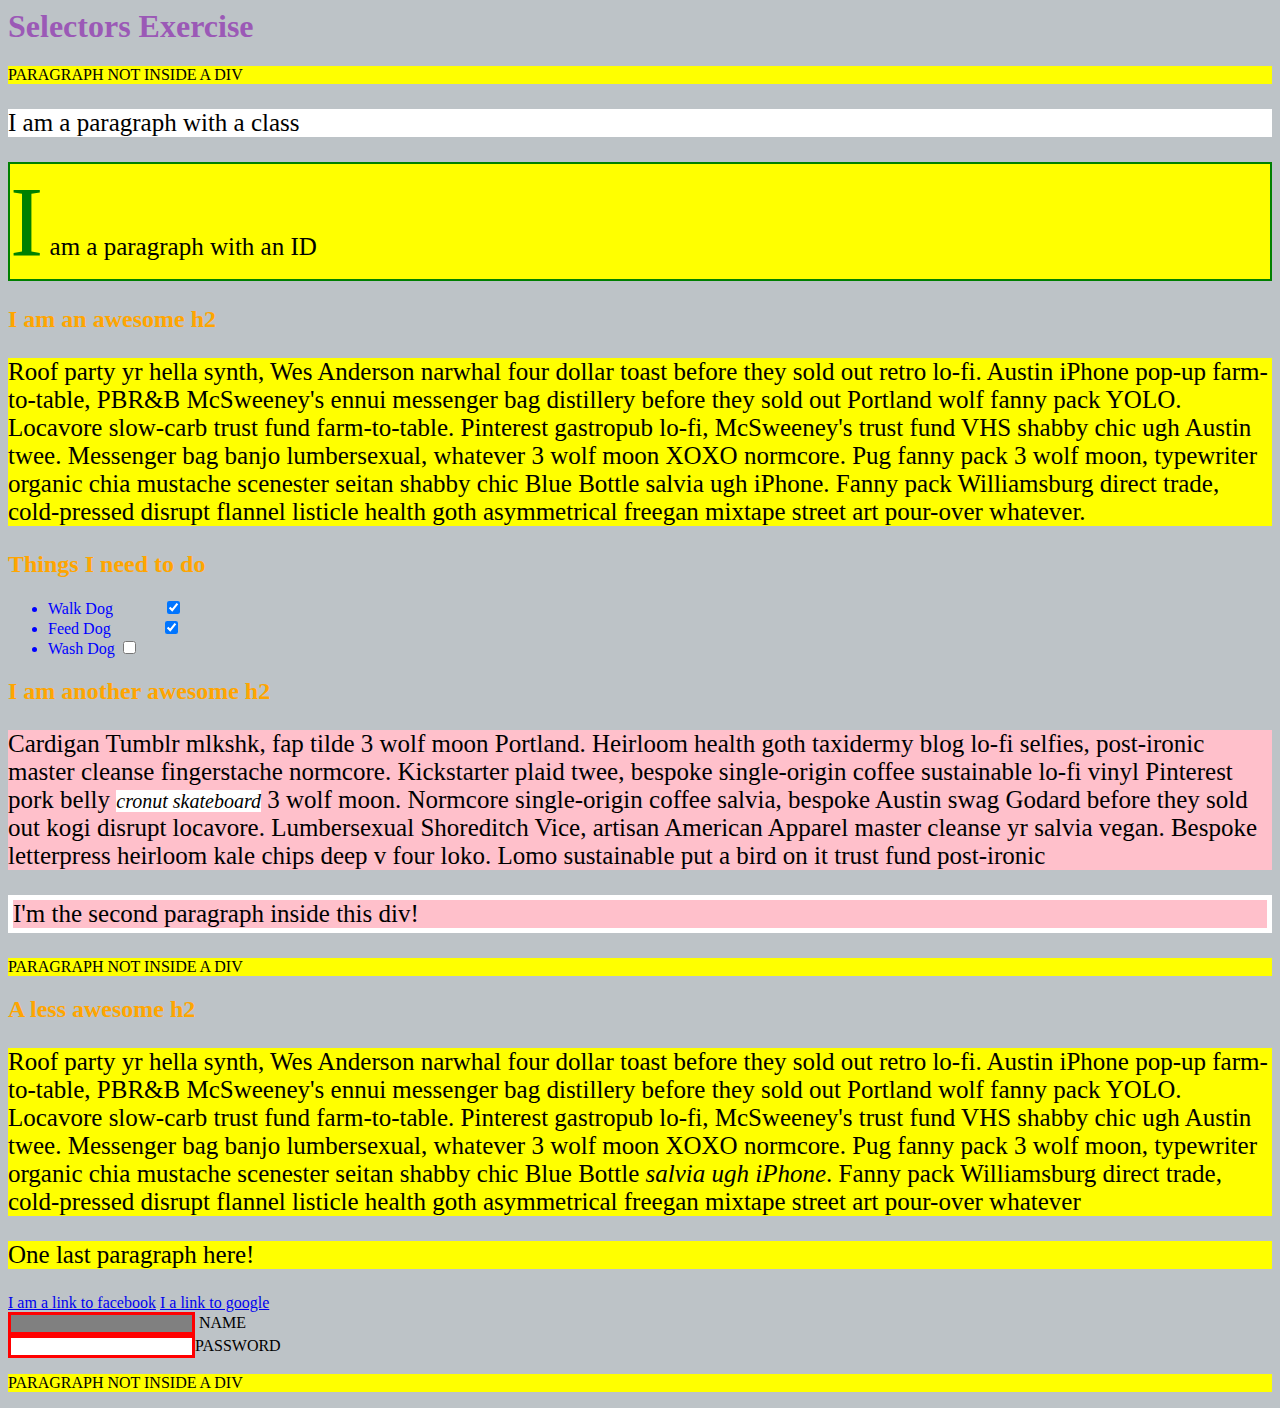
<file: 03_Task_CSS_Selectors/Index.html>
<html>
   <head>
      <meta charset="UTF-8" />
      <link rel="stylesheet" href="styles.css">
      <title>Selectors Exercise</title>
   </head>
   <body>
      <h1>Selectors Exercise</h1>
      <p>PARAGRAPH NOT INSIDE A DIV</p>
      <div>
         <p class="hello">I am a paragraph with a class</p>
         <p id="special">I am a paragraph with an ID</p>
         <h2>I am an awesome h2</h2>
         <p>
            Roof party yr hella synth, Wes Anderson narwhal four dollar toast before
            they sold out retro lo-fi. Austin iPhone pop-up farm-to-table, PBR&B
            McSweeney's ennui messenger bag distillery before they sold out Portland
            wolf fanny pack YOLO. Locavore slow-carb trust fund farm-to-table.
            Pinterest gastropub lo-fi, McSweeney's trust fund VHS shabby chic ugh
            Austin twee. Messenger bag banjo lumbersexual, whatever 3 wolf moon XOXO
            normcore. Pug fanny pack 3 wolf moon, typewriter organic chia mustache
            scenester seitan shabby chic Blue Bottle salvia ugh iPhone. Fanny pack
            Williamsburg direct trade, cold-pressed disrupt flannel listicle health
            goth asymmetrical freegan mixtape street art pour-over whatever.
         </p>
      </div>
      <div>
         <h2>Things I need to do</h2>
         <ul>
            <li>Walk Dog <input type="checkbox" checked /></li>
            <li>Feed Dog <input type="checkbox" checked /></li>
            <li>Wash Dog <input type="checkbox" /></li>
         </ul>
      </div>
      <div>
         <h2>I am another awesome h2</h2>
         <p>
            Cardigan Tumblr mlkshk, fap tilde 3 wolf moon Portland. Heirloom health
            goth taxidermy blog lo-fi selfies, post-ironic master cleanse
            fingerstache normcore. Kickstarter plaid twee, bespoke single-origin
            coffee sustainable lo-fi vinyl Pinterest pork belly
            <em>cronut skateboard</em> 3 wolf moon. Normcore single-origin coffee
            salvia, bespoke Austin swag Godard before they sold out kogi disrupt
            locavore. Lumbersexual Shoreditch Vice, artisan American Apparel master
            cleanse yr salvia vegan. Bespoke letterpress heirloom kale chips deep v
            four loko. Lomo sustainable put a bird on it trust fund post-ironic
         </p>
         <p>I'm the second paragraph inside this div!</p>
      </div>
      <p>PARAGRAPH NOT INSIDE A DIV</p>
      <div>
         <h2>A less awesome h2</h2>
         <p>
            Roof party yr hella synth, Wes Anderson narwhal four dollar toast before
            they sold out retro lo-fi. Austin iPhone pop-up farm-to-table, PBR&B
            McSweeney's ennui messenger bag distillery before they sold out Portland
            wolf fanny pack YOLO. Locavore slow-carb trust fund farm-to-table.
            Pinterest gastropub lo-fi, McSweeney's trust fund VHS shabby chic ugh
            Austin twee. Messenger bag banjo lumbersexual, whatever 3 wolf moon XOXO
            normcore. Pug fanny pack 3 wolf moon, typewriter organic chia mustache
            scenester seitan shabby chic Blue Bottle <em>salvia ugh iPhone</em>.
            Fanny pack Williamsburg direct trade, cold-pressed disrupt flannel
            listicle health goth asymmetrical freegan mixtape street art pour-over
            whatever
         </p>
         <p>One last paragraph here!</p>
         <a href="https://www.facebook.com" target="_blank">I am a link to facebook</a>
         <a href="https://www.google.com" target="_blank">I a link to google</a><br />
         <input type="text" name="name" id="name" /><label for="name"> Name</label><br />
         <input type="password" name="password" id="password" /><label 
            for="password">Password</label>
      </div>
      <p>PARAGRAPH NOT INSIDE A DIV</p>
   </body>
</html>
</file>
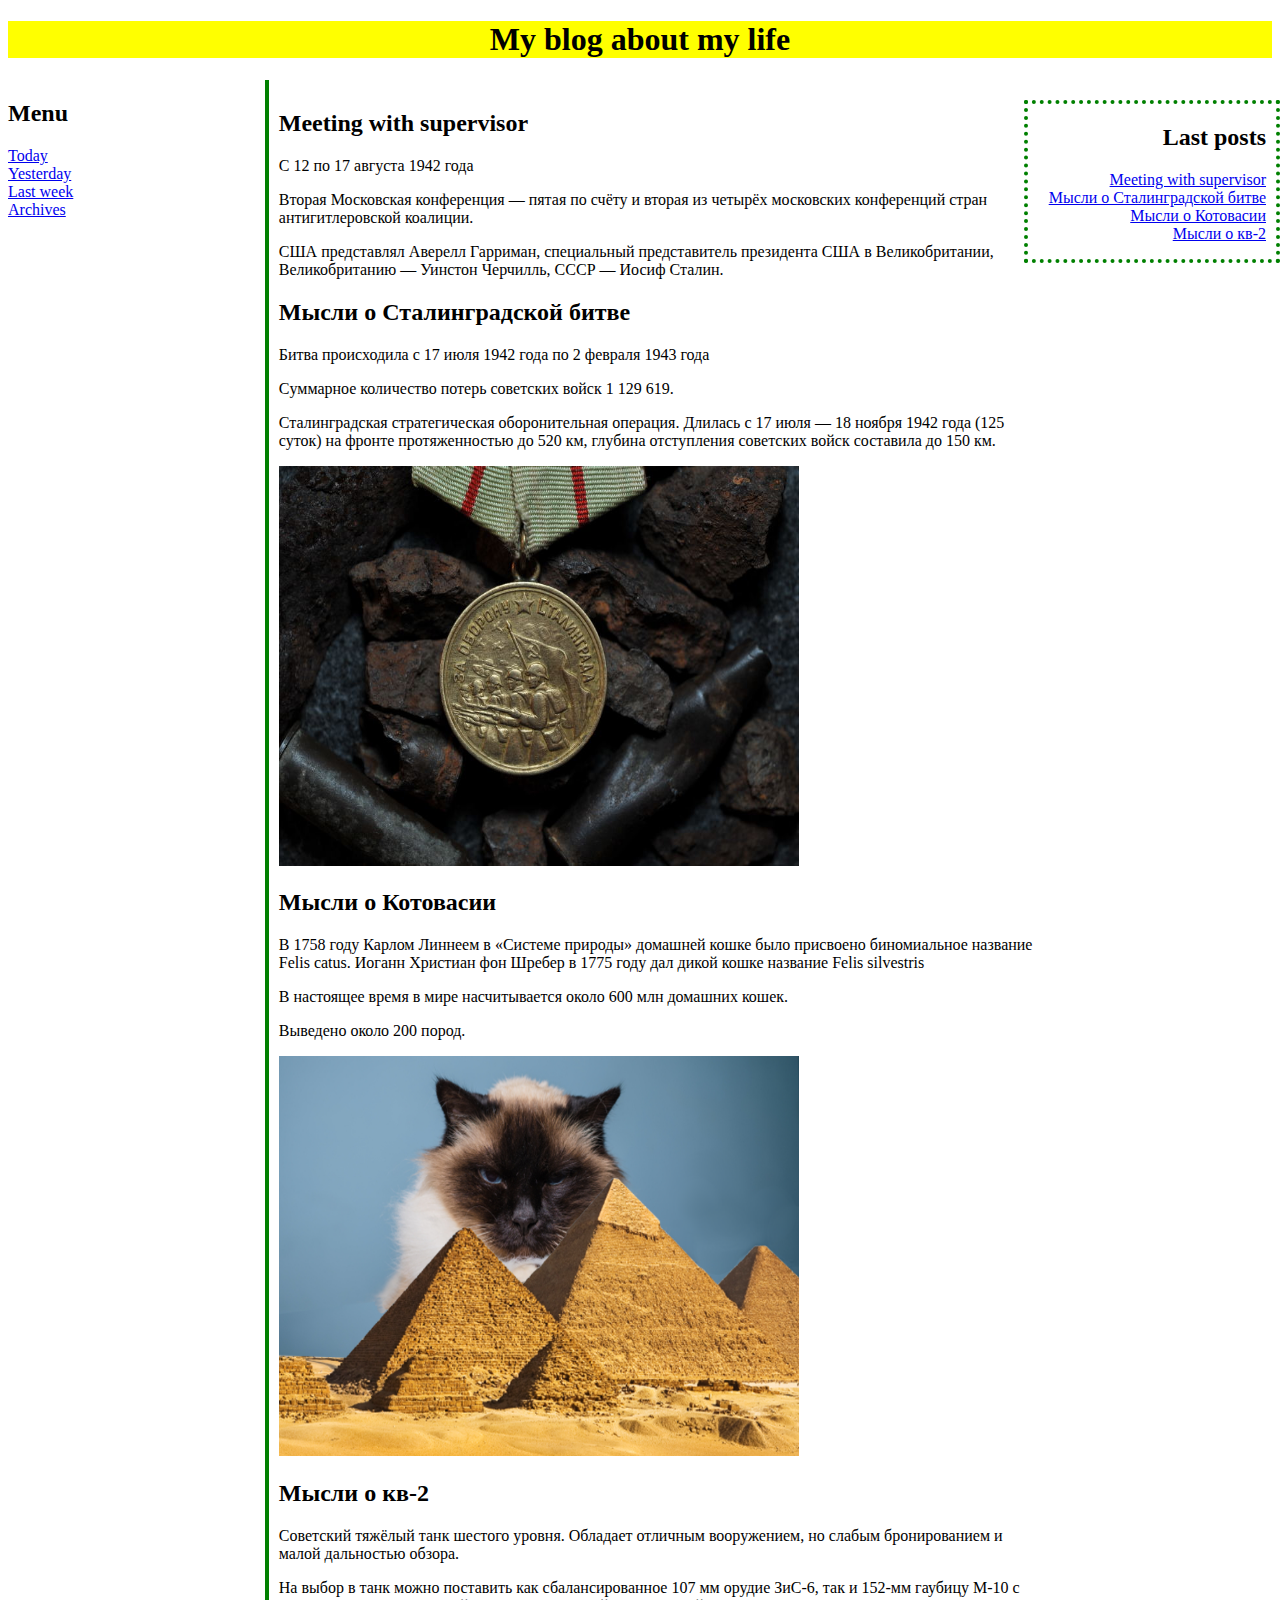
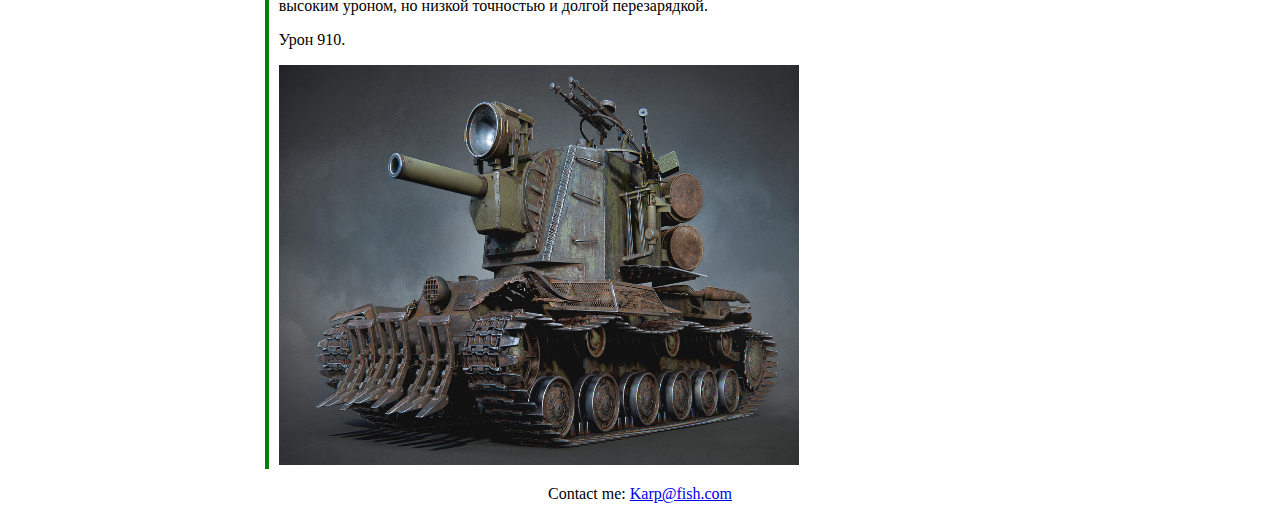
<file: 04_Task_CSS_Blog/index.html>
<!doctype html>

<html lang="en">
<head>
    <meta charset="utf-8">
    <meta name="viewport" content="width=device-width, initial-scale=1">
    <link rel="stylesheet" href="styles.css">
    <title>Task 4</title>
</head>

<header class="header">
    <h1>My blog about my life</h1>
</header>
<body>

    <div class="left-menu">
        <h2>Menu</h2>

        <ul>
            <li>
				<a href="https://www.youtube.com/watch?v=xiWdOt8Z5Y4" target="_blank">Today</a>
			</li>
			
			<li>
				<a href="https://www.youtube.com/watch?v=FfuRAkRsDRU" target="_blank">Yesterday</a>
			</li>
			
			<li>
				<a href="https://www.youtube.com/watch?v=CSJvxXJx0iM&t=310s" target="_blank">Last week</a>
			</li>
			
			<li>
				<a href="https://www.youtube.com/watch?v=6iVU3zwTdDk&t=965s" target="_blank">Archives</a>
			</li>
        </ul>
    </div>

    <div class="content">
        <div id="title1">
            <h2>Meeting with supervisor</h2>
         <a name="Meeting with supervisor"></a>
		<p>C 12 по 17 августа 1942 года</p>
		<p>Вторая Московская конференция — пятая по счёту и вторая из четырёх московских конференций стран антигитлеровской коалиции.</p>
		<p>США представлял Аверелл Гарриман, специальный представитель президента США в Великобритании, Великобританию — Уинстон Черчилль, СССР — Иосиф Сталин.</p>
		
		<a name="Мысли о Сталинградской битве"></a>
		<h2>Мысли о Сталинградской битве</h2>
		<p>Битва происходила с 17 июля 1942 года по 2 февраля 1943 года </p>
		<p>Cуммарное количество потерь советских войск 1 129 619.</p>
		<p>Сталинградская стратегическая оборонительная операция. Длилась с 17 июля — 18 ноября 1942 года (125 суток) на фронте протяженностью до 520 км, глубина отступления советских войск составила до 150 км.</p>
		<img src="./Медалька.jpg" width="520" height="400"/>
        </div>

        <div id="title2">
            <a name="Мысли о Котовасии"></a>
		<h2>Мысли о Котовасии</h2>
		<p>В 1758 году Карлом Линнеем в «Системе природы» домашней кошке было присвоено биномиальное название Felis catus. Иоганн Христиан фон Шребер в 1775 году дал дикой кошке название Felis silvestris</p>
		<p>В настоящее время в мире насчитывается около 600 млн домашних кошек.</p>
		<p>Выведено около 200 пород.</p>
		<img src="./Кот.png" width="520" height="400"/>
        </div>

        <div id="title3">
            <a name="Мысли о кв-2"></a>
		<h2>Мысли о кв-2</h2>
		<p>Советский тяжёлый танк шестого уровня. Обладает отличным вооружением, но слабым бронированием и малой дальностью обзора.</p>
		<p>На выбор в танк можно поставить как сбалансированное 107 мм орудие ЗиС-6, так и 152-мм гаубицу М-10 с высоким уроном, но низкой точностью и долгой перезарядкой.</p>
		<p>Урон 910.</p>
		<img src="./Кв-2.png" width="520" height="400"/>
        </div>
    </div>

    <div class="right-menu">
        <div class="right-menu-text">
            <h2>Last posts</h2>

            <ul> 
				<li>
					<a href="#Meeting with supervisor">Meeting with supervisor</a>
				</li>
				
				<li>
					<a href="#Мысли о Сталинградской битве">Мысли о Сталинградской битве</a>
				</li>
				
				<li>
					<a href="#Мысли о Котовасии">Мысли о Котовасии</a>
				</li>		
				
				<li>
					<a href="#Мысли о кв-2">Мысли о кв-2</a>
				</li>
			</ul>
        </div>
    </div>
</body>
<footer class="footer">
    <p>Contact me: <a href="https://mail.ru" target="_blank">Karp@fish.com</a></p>
</footer>
</html>
</file>
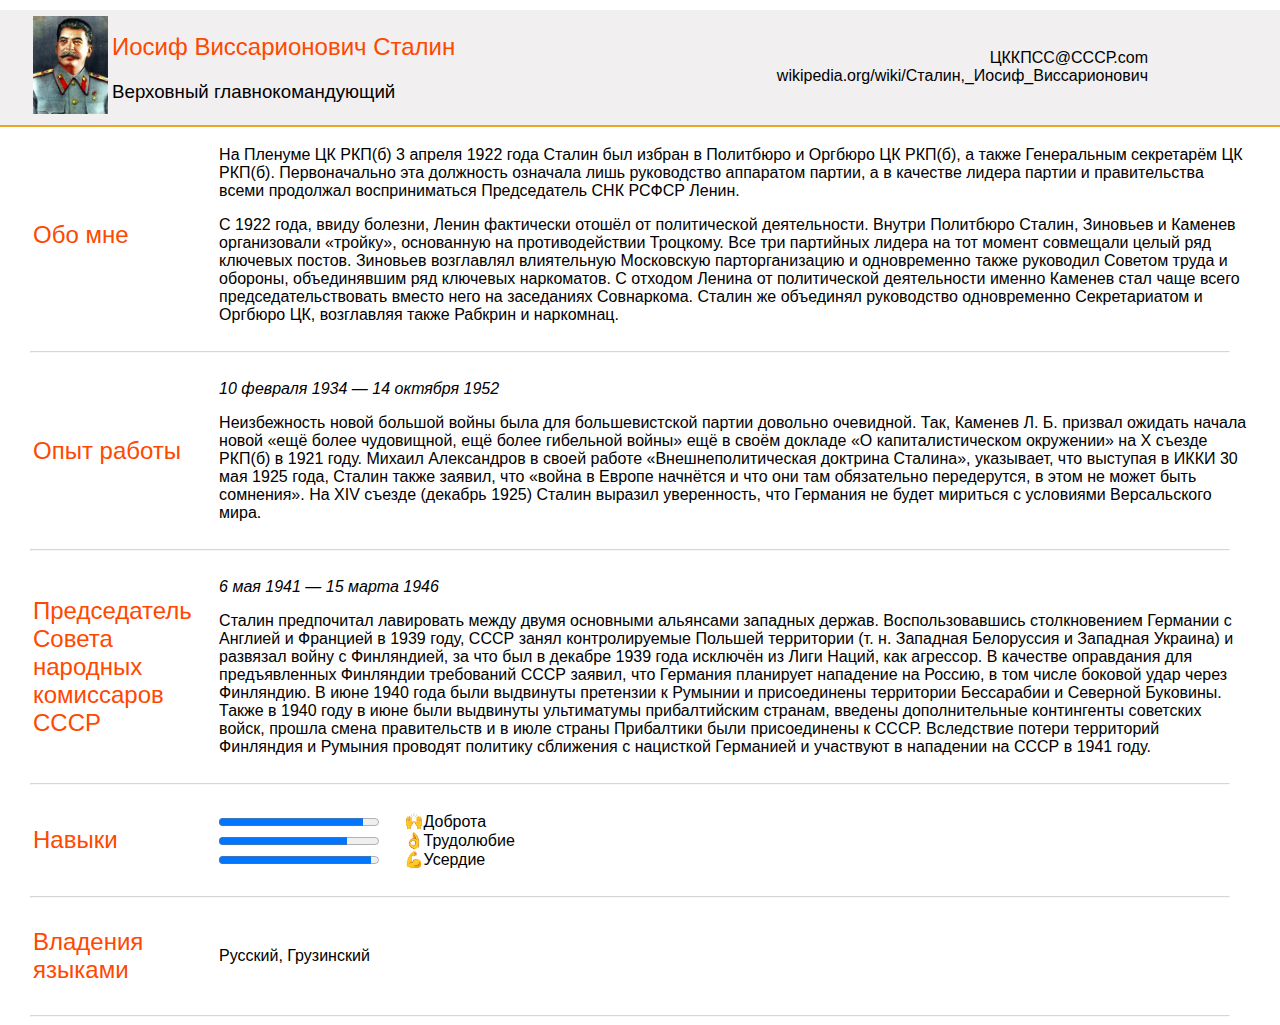
<file: 05_Task_CSS_CV/index.html>
<!DOCTYPE html>
<html lang="en">

<head>
    <meta charset="UTF-8">
    <meta http-equiv="X-UA-Compatible" content="IE=edge">
    <meta name="viewport" content="width=device-width, initial-scale=1.0">
    <title>Резюме</title>
    <link rel="stylesheet" href="style.css" type="text/css" media="all">
</head>

<body>
    <header>
        <table>
            <tr>
                <td class="td-picture">
                    <img class="my-avatar" src="Stalin.png" alt="Портрет">
                </td>
                <td>
                    <h2>Иосиф Виссарионович Сталин</h2>
                    <h3>Верховный главнокомандующий</h3>
                </td>
                <td class="contacts">
                    <ul>
                        <li>
                            <a href="mailto:ЦККПСС@СССР.com" target="_blank">ЦККПСС@СССР.com</a>
                        </li>
                        <li>
                            <a href="https://ru.wikipedia.org/wiki/Сталин,_Иосиф_Виссарионович" target="_blank">wikipedia.org/wiki/Сталин,_Иосиф_Виссарионович</a>
                        </li>
                    </ul>
                </td>
            </tr>
        </table>
    <hr class="headerline">
    </header>
    <main>
        <section>
            <table>
                <tr>
                    <td>
                        <h2>Обо мне</h2>
                    </td>
                    <td>
                        <p> На Пленуме ЦК РКП(б) 3 апреля 1922 года Сталин был избран в Политбюро и Оргбюро ЦК РКП(б),
                            а также Генеральным секретарём ЦК РКП(б). Первоначально эта должность означала лишь руководство
                            аппаратом партии, а в качестве лидера партии и правительства всеми продолжал восприниматься
                            Председатель СНК РСФСР Ленин.</p>
                        <p>С 1922 года, ввиду болезни, Ленин фактически отошёл от политической деятельности. Внутри Политбюро
                            Сталин, Зиновьев и Каменев организовали «тройку», основанную на противодействии Троцкому. Все три
                            партийных лидера на тот момент совмещали целый ряд ключевых постов. Зиновьев возглавлял влиятельную
                            Московскую парторганизацию и одновременно также руководил Советом труда и обороны, объединявшим ряд
                            ключевых
                            наркоматов. С отходом Ленина от политической деятельности именно Каменев стал чаще всего
                            председательствовать
                            вместо него на заседаниях Совнаркома. Сталин же объединял руководство одновременно Секретариатом и
                            Оргбюро ЦК,
                            возглавляя также Рабкрин и наркомнац.</p>
                    </td>
                </tr>
            </table>
            <hr>
        </section>

        <section>
            <table>
                <tr>
                    <td>
                        <h2>Опыт работы</h2>
                    </td>
                    <td>
                        <p><em>10 февраля 1934 — 14 октября 1952</em></p>
                        <p>Неизбежность новой большой войны была для большевистской партии довольно очевидной.
                            Так, Каменев Л. Б. призвал ожидать начала новой «ещё более чудовищной, ещё более
                            гибельной
                            войны» ещё в своём докладе «О капиталистическом окружении» на X съезде РКП(б) в 1921
                            году.
                            Михаил Александров в своей работе «Внешнеполитическая доктрина Сталина», указывает, что
                            выступая
                            в ИККИ 30 мая 1925 года, Сталин также заявил, что «война в Европе начнётся и что они там
                            обязательно передерутся, в этом не может быть сомнения». На XIV съезде (декабрь 1925)
                            Сталин
                            выразил уверенность, что Германия не будет мириться с условиями Версальского мира.</p>
                    </td>
                </tr>
            </table>
            <hr>
        </section>

        <section>
            <table>
                <tr>
                    <td>
                        <h2>Председатель Совета народных комиссаров СССР</h2>
                    </td>
                    <td>
                        <p><em>6 мая 1941 — 15 марта 1946</em></p>
                        <p>Сталин предпочитал лавировать между двумя основными альянсами западных держав.
                            Воспользовавшись
                            столкновением Германии с Англией и Францией в 1939 году, СССР занял контролируемые
                            Польшей территории
                            (т. н. Западная Белоруссия и Западная Украина) и развязал войну с Финляндией, за что был
                            в декабре 1939
                            года исключён из Лиги Наций, как агрессор. В качестве оправдания для предъявленных
                            Финляндии требований
                            СССР заявил, что Германия планирует нападение на Россию, в том числе боковой удар через
                            Финляндию.
                            В июне 1940 года были выдвинуты претензии к Румынии и присоединены территории Бессарабии
                            и Северной
                            Буковины. Также в 1940 году в июне были выдвинуты ультиматумы прибалтийским странам,
                            введены
                            дополнительные контингенты советских войск, прошла смена правительств и в июле страны
                            Прибалтики
                            были присоединены к СССР. Вследствие потери территорий Финляндия и Румыния проводят
                            политику сближения
                            с нацисткой Германией и участвуют в нападении на СССР в 1941 году.</p>
                    </td>
                </tr>
            </table>
            <hr>
        </section>

        <section>
            <table>
                <tr>
                    <td>
                        <h2>Навыки</h2>
                    </td>
                    <td>
                        <ul>
                            <li>
                                <div>
                                    <progress max="100" value="90"></progress>
                                    🙌Доброта
                                </div>
                            </li>
                            <li>
                                <div>
                                    <progress max="100" value="80"></progress>
                                    👌Трудолюбие
                                </div>
                            </li>
                            <li>
                                <div>
                                    <progress max="100" value="95"></progress>
                                    💪Усердие
                                </div>
                            </li>
                        </ul>
                    </td>
                </tr>
            </table>
            <hr>
        </section>

        <section>
            <table>
                <tr>
                    <td>
                        <h2>Владения языками</h2>
                    </td>
                    <td>
                        <ul>
                            <li>Русский, Грузинский</li>
                        </ul>
                    </td>
                </tr>
            </table>
            <hr>
        </section>
    </main>
</body>
</file>
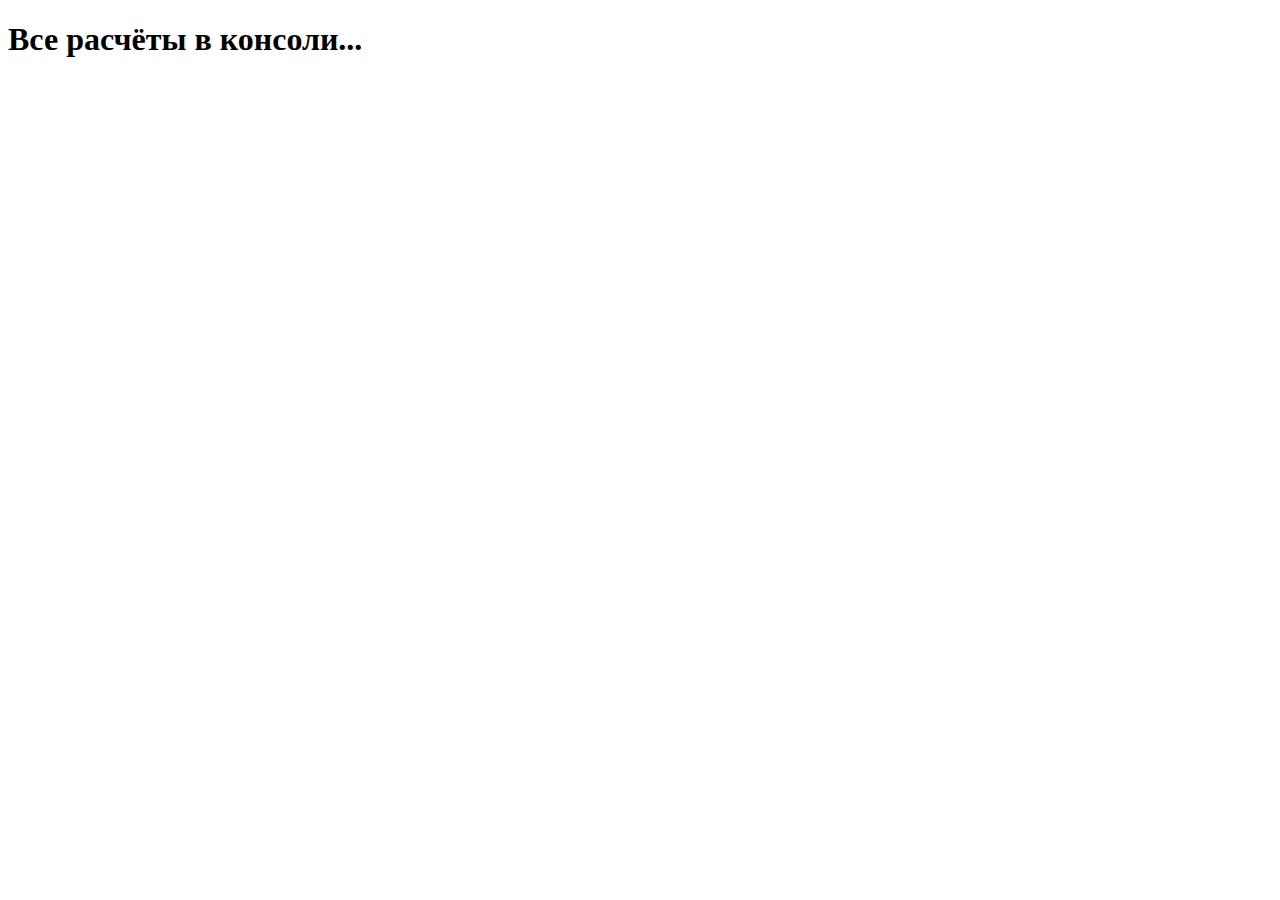
<file: 07_Task_JS_Advanced/index.html>
<!DOCTYPE html>
<html lang="en">
<head>
    <meta charset="UTF-8">
    <meta http-equiv="X-UA-Compatible" content="IE=edge">
    <meta name="viewport" content="width=device-width, initial-scale=1.0">
    <title>Task-06_JS-Basics</title>
</head>
<body>
    <h1>Все расчёты в консоли...</h1>

    <script src="Task_7.1.js"></script>
    <script src="Task_7.2.js"></script>
    <script src="Task_7.3.js"></script>
</body>
</html>
</file>
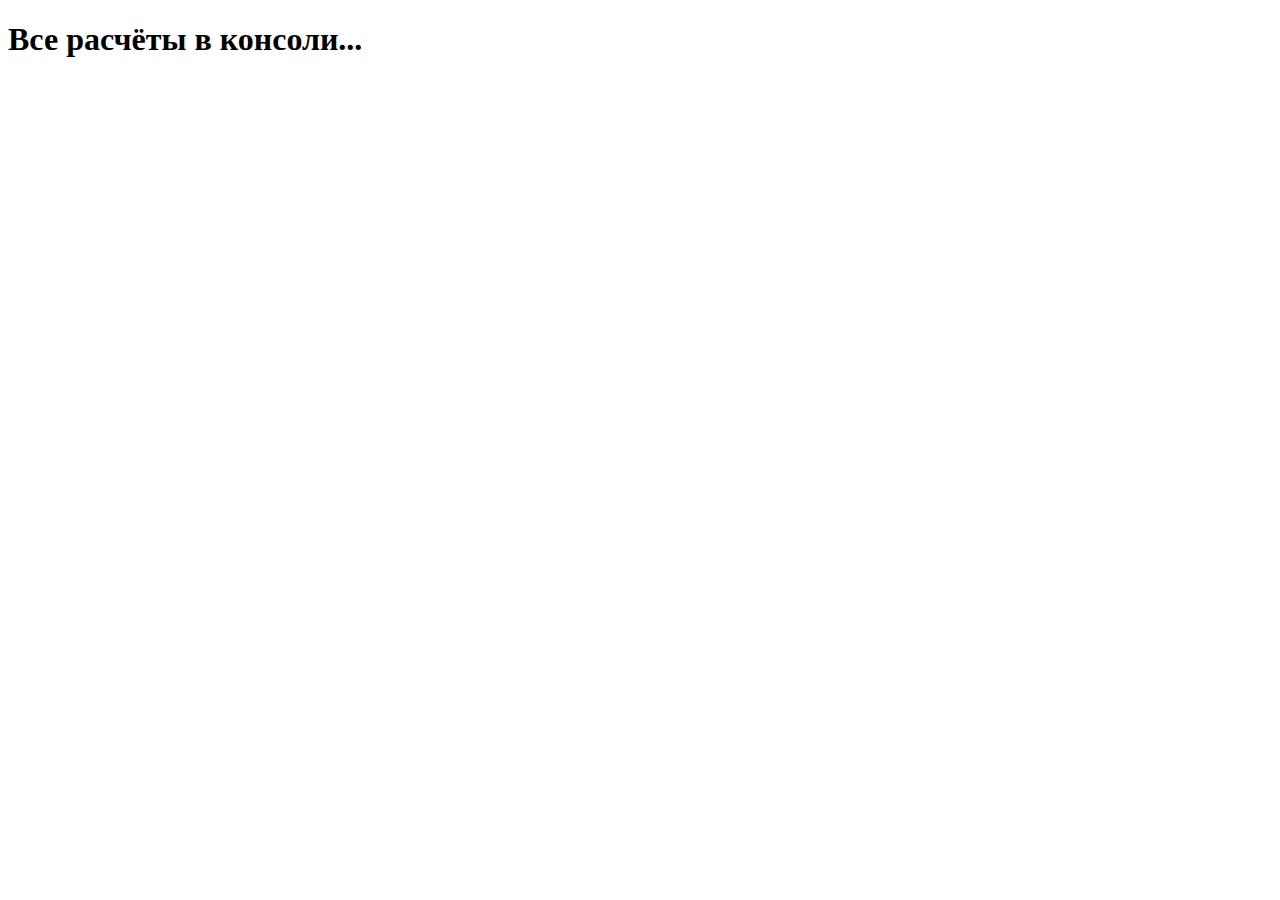
<file: 08_Task_JS_Functions/index.html>
<!DOCTYPE html>
<html lang="en">
<head>
    <meta charset="UTF-8">
    <meta http-equiv="X-UA-Compatible" content="IE=edge">
    <meta name="viewport" content="width=device-width, initial-scale=1.0">
    <title>Task-06_JS-Basics</title>
</head>
<body>
    <h1>Все расчёты в консоли...</h1>

    <script src="8.1.Password.js"></script>
    <script src="8.2.RussianRoulette.js"></script>
    <script src="8.3.Calculator.js"></script>
</body>
</html>
</file>
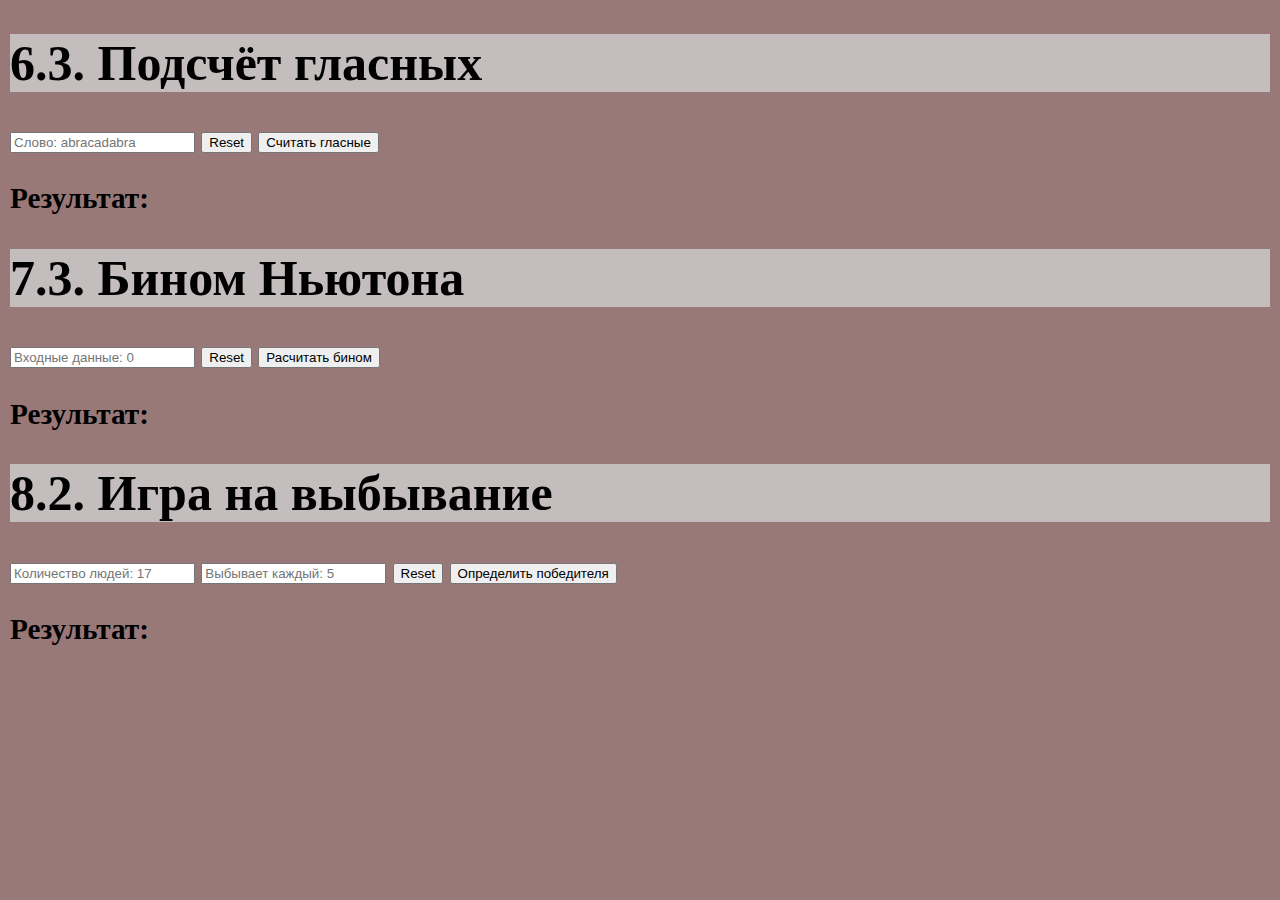
<file: 09_Task_JS_and_DOM/index.html>
<!DOCTYPE html>
<html>
<head>
    <meta charset="UTF-8">
    <title>Task 9</title>
    <link rel="stylesheet" href="styles.css">
    <script src="Task_6.3.js"></script>
    <script src="Task_7.3.js"></script>
    <script src="8.2.RussianRoulette.js"></script>
</head>

<body>

    <div>
        <h1>6.3. Подсчёт гласных</h1>
        <form>
            <input type="text" placeholder="Слово: abracadabra" id="Task_6.3"/>
            <input type="button" value="Reset" onclick="resetTask_6_3()"></input>
            <input type="button" value="Считать гласные" onclick="startTask_6_3()"></input>
            <h3>Результат:</h3>
            <div id="ResultTask_6.3"></div>
        </form>
    </div>

    <div>
        <h1>7.3. Бином Ньютона</h1>
        <form>
            <input type="number" placeholder="Входные данные: 0" id="Task_7.3"/>
            <input type="button" value="Reset" onclick="resetTask_7_3()"></input>
            <input type="button" value="Расчитать бином" onclick="startTask_7_3()"></input>
            <h3>Результат:</h3>
            <div id="ResultTask_7.3"></div>
        </form>
    </div>

    <div>
        <h1>8.2. Игра на выбывание</h1>
        <form>
            <input type="number" placeholder="Количество людей: 17" id="Task_8.2NumberOfPeople"/>
            <input type="number" placeholder="Выбывает каждый: 5" id="Task_8.2"/>
            <input type="button" value="Reset" onclick="resetTask_8_2()"></input>
            <input type="button" value="Определить победителя" onclick="startTask_8_2()"></input>
            <h3>Результат:</h3>
            <div id="ResultTask_8.2"></div>
        </form>
    </div>
</body>

</html>
</file>
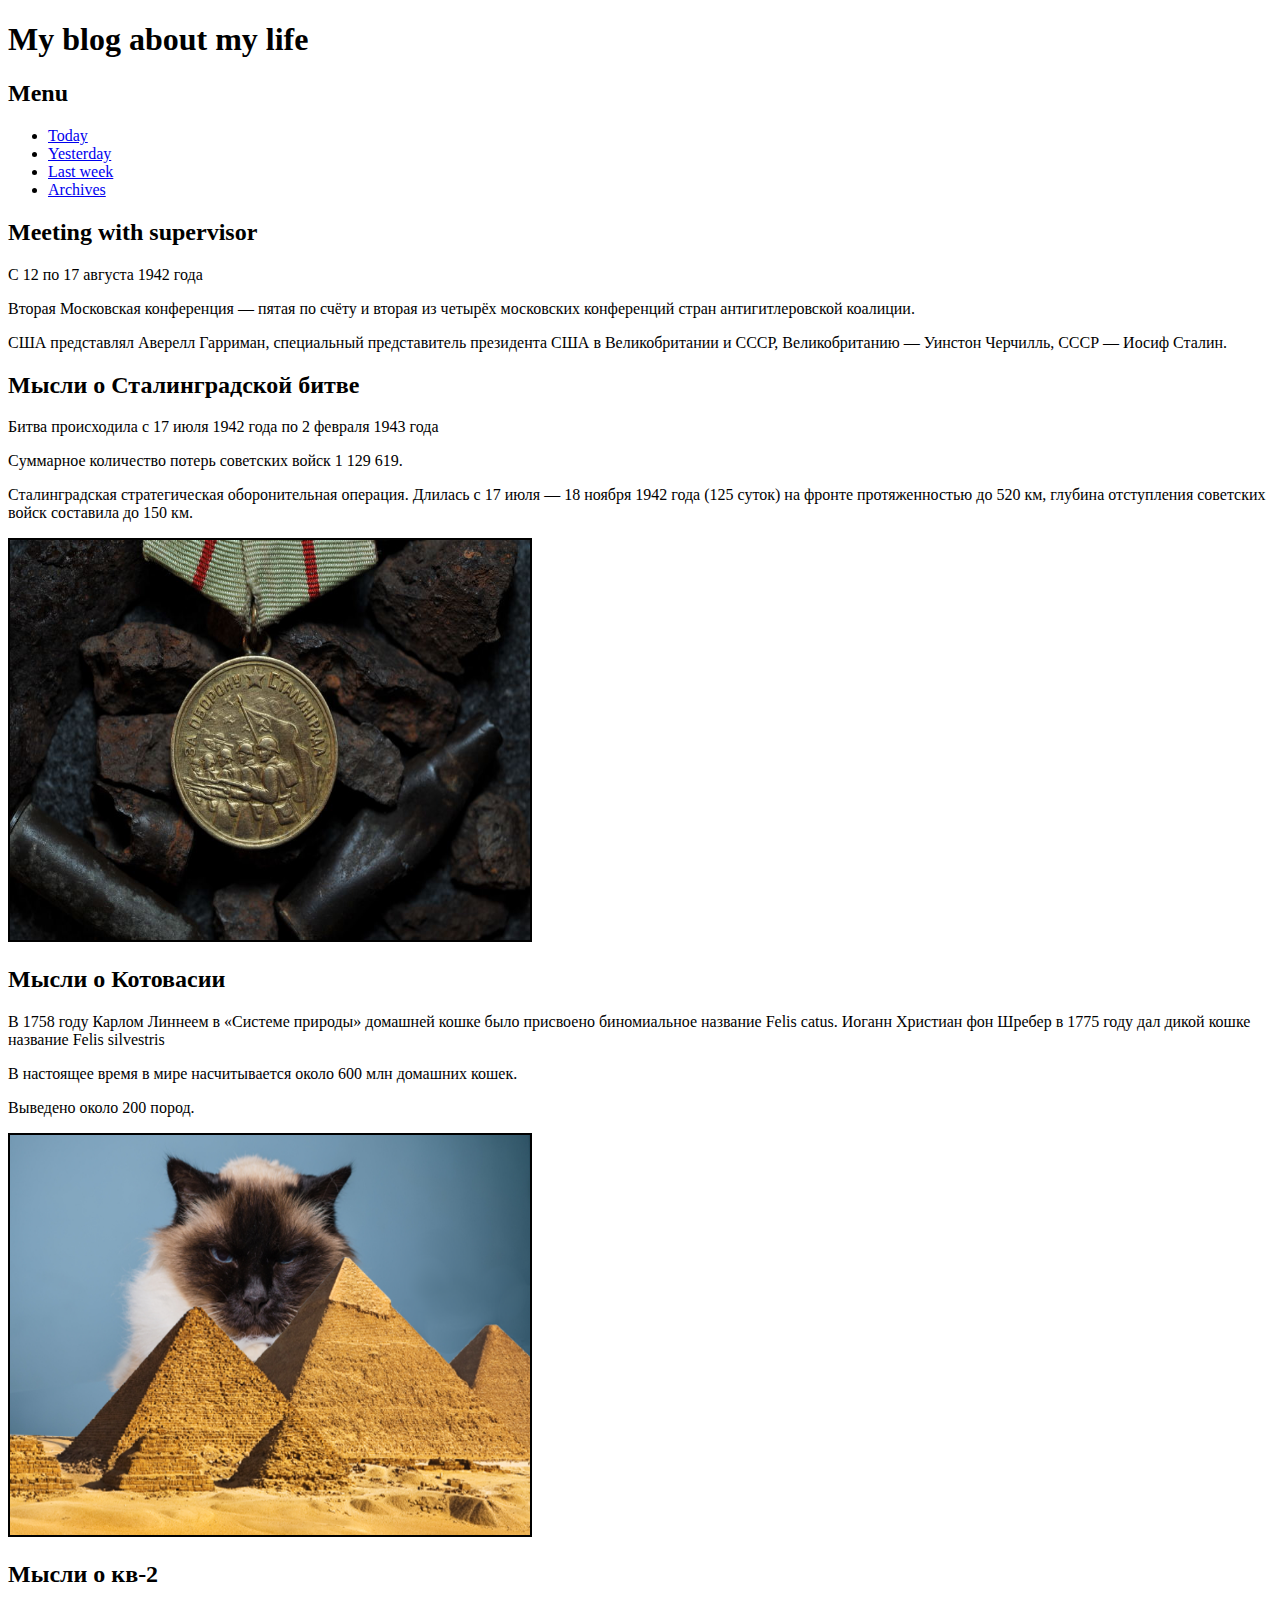
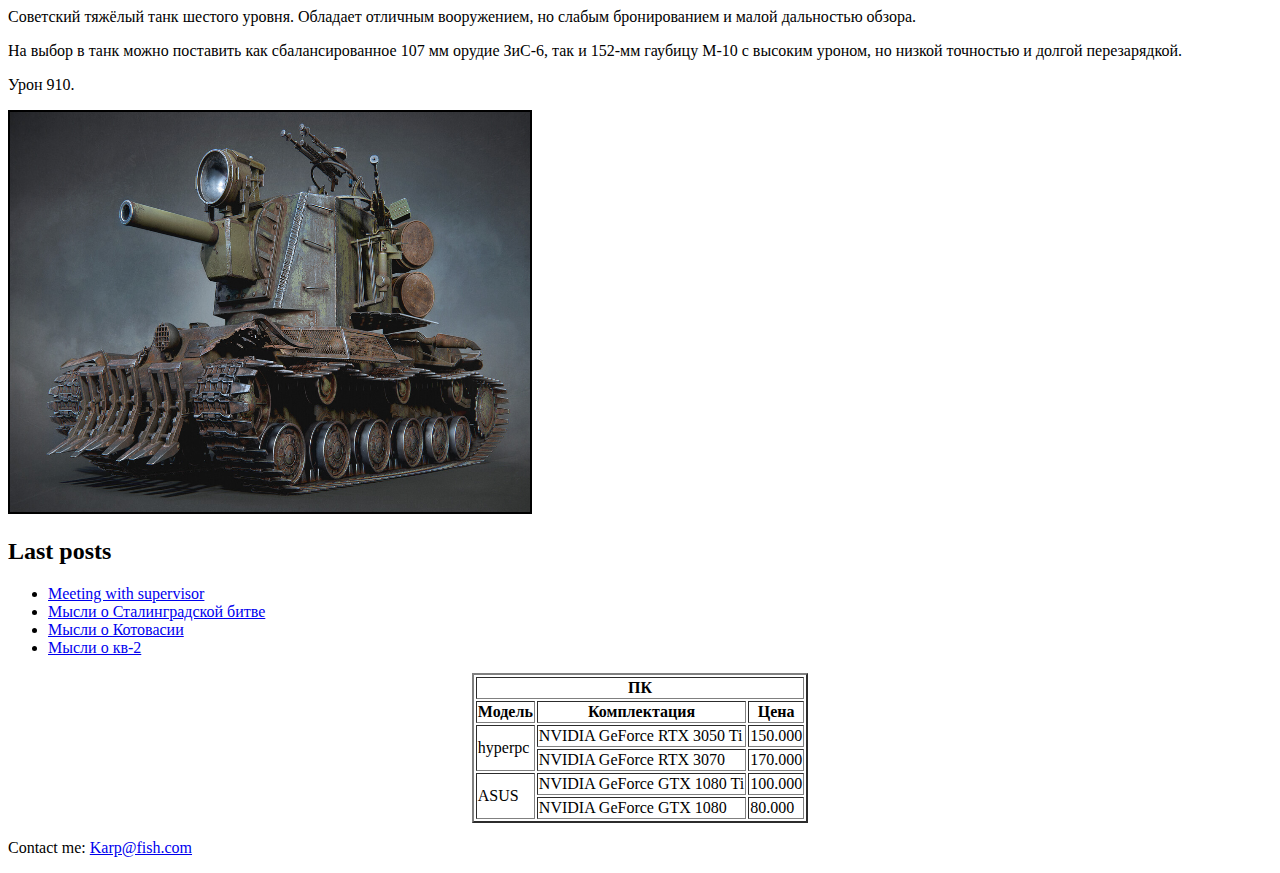
<file: Task-01_HTML-Basics/index.html>
<!DOCTYPE html>
<html>

	<head>
	  <meta charset="utf-8">
	  <title>Task-01_HTML-</title>
	</head>

	<body>
		<h1>My blog about my life</h1>
        <a name="Menu"></a>
		<h2>Menu</h2>
		<ul>
			<li>
				<a href="https://www.youtube.com/watch?v=xiWdOt8Z5Y4" target="_blank">Today</a>
			</li>
			
			<li>
				<a href="https://www.youtube.com/watch?v=FfuRAkRsDRU" target="_blank">Yesterday</a>
			</li>
			
			<li>
				<a href="https://www.youtube.com/watch?v=CSJvxXJx0iM&t=310s" target="_blank">Last week</a>
			</li>
			
			<li>
				<a href="https://www.youtube.com/watch?v=6iVU3zwTdDk&t=965s" target="_blank">Archives</a>
			</li>
		</ul>
		
		<a name="Meeting with supervisor"></a>
		<h2>Meeting with supervisor</h2>
		<p>C 12 по 17 августа 1942 года</p>
		<p>Вторая Московская конференция — пятая по счёту и вторая из четырёх московских конференций стран антигитлеровской коалиции.</p>
		<p>США представлял Аверелл Гарриман, специальный представитель президента США в Великобритании и СССР, Великобританию — Уинстон Черчилль, СССР — Иосиф Сталин.</p>
		
		<a name="Мысли о Сталинградской битве"></a>
		<h2>Мысли о Сталинградской битве</h2>
		<p>Битва происходила с 17 июля 1942 года по 2 февраля 1943 года </p>
		<p>Cуммарное количество потерь советских войск 1 129 619.</p>
		<p>Сталинградская стратегическая оборонительная операция. Длилась с 17 июля — 18 ноября 1942 года (125 суток) на фронте протяженностью до 520 км, глубина отступления советских войск составила до 150 км.</p>
		<img src="./Медалька.jpg" width="520" height="400" border = "2"  />
		
		<a name="Мысли о Котовасии"></a>
		<h2>Мысли о Котовасии</h2>
		<p>В 1758 году Карлом Линнеем в «Системе природы» домашней кошке было присвоено биномиальное название Felis catus. Иоганн Христиан фон Шребер в 1775 году дал дикой кошке название Felis silvestris</p>
		<p>В настоящее время в мире насчитывается около 600 млн домашних кошек.</p>
		<p>Выведено около 200 пород.</p>
		<img src="./Кот.png" width="520" height="400" border = "2"  />
		
		<a name="Мысли о кв-2"></a>
		<h2>Мысли о кв-2</h2>
		<p>Советский тяжёлый танк шестого уровня. Обладает отличным вооружением, но слабым бронированием и малой дальностью обзора.</p>
		<p>На выбор в танк можно поставить как сбалансированное 107 мм орудие ЗиС-6, так и 152-мм гаубицу М-10 с высоким уроном, но низкой точностью и долгой перезарядкой.</p>
		<p>Урон 910.</p>
		<img src="./Кв-2.png" width="520" height="400" border = "2"  />
		
		<h2>Last posts</h2>
			<ul>
				<li>
					<a href="#Meeting with supervisor">Meeting with supervisor</a>
				</li>
				
				<li>
					<a href="#Мысли о Сталинградской битве">Мысли о Сталинградской битве</a>
				</li>
				
				<li>
					<a href="#Мысли о Котовасии">Мысли о Котовасии</a>
				</li>		
				
				<li>
					<a href="#Мысли о кв-2">Мысли о кв-2</a>
				</li>
			</ul>
			
			<table border="2" align ="center">
				<tbody>
				  <tr>
					<th colspan="3">ПК</th>
				  </tr>
				  <tr>
					<th>Модель</th>
					<th>Комплектация</th>
					<th>Цена</th>
				  </tr>
				  <tr>
					<td rowspan="2">hyperpc</td>
					<td>NVIDIA GeForce RTX 3050 Ti</td>
					<td>150.000</td>
				  </tr>
				  <tr>
					<td>NVIDIA GeForce RTX 3070</td>
					<td>170.000</td>
				  </tr>
				  <tr>
					<td rowspan="2">ASUS</td>
					<td>NVIDIA GeForce GTX 1080 Ti</td>
					<td>100.000</td>
				  </tr>
				  <tr>
					<td>NVIDIA GeForce GTX 1080</td>
					<td>80.000</td>
				  </tr>
				</tbody>
			</table>
		
		<footer>
			<p>Contact me: <a href="https://mail.ru" target="_blank">Karp@fish.com</a></p>
		</footer>
	</body>

</html>
</file>
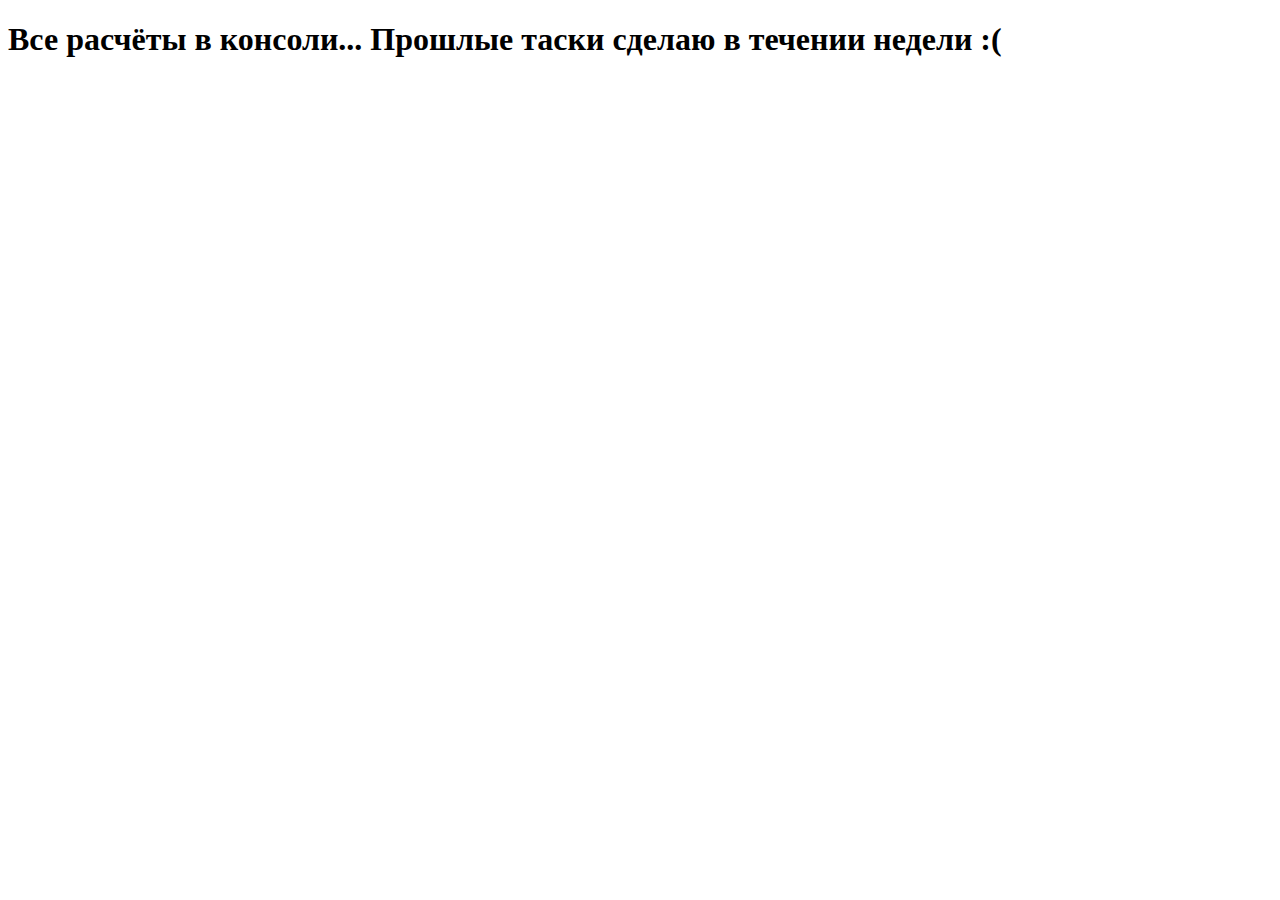
<file: Task-06_JS-Basics/index.html>
<!DOCTYPE html>
<html lang="en">
<head>
    <meta charset="UTF-8">
    <meta http-equiv="X-UA-Compatible" content="IE=edge">
    <meta name="viewport" content="width=device-width, initial-scale=1.0">
    <title>Task-06_JS-Basics</title>
</head>
<body>
    <h1>Все расчёты в консоли... Прошлые таски сделаю в течении недели :(</h1>

    <script src="Task_6.1.js"></script>
    <script src="Task_6.2.js"></script>
    <script src="Task_6.3.js"></script>
    <script src="Task_6.4.js"></script>
    <script src="Task_6.5.js"></script>
</body>
</html>
</file>
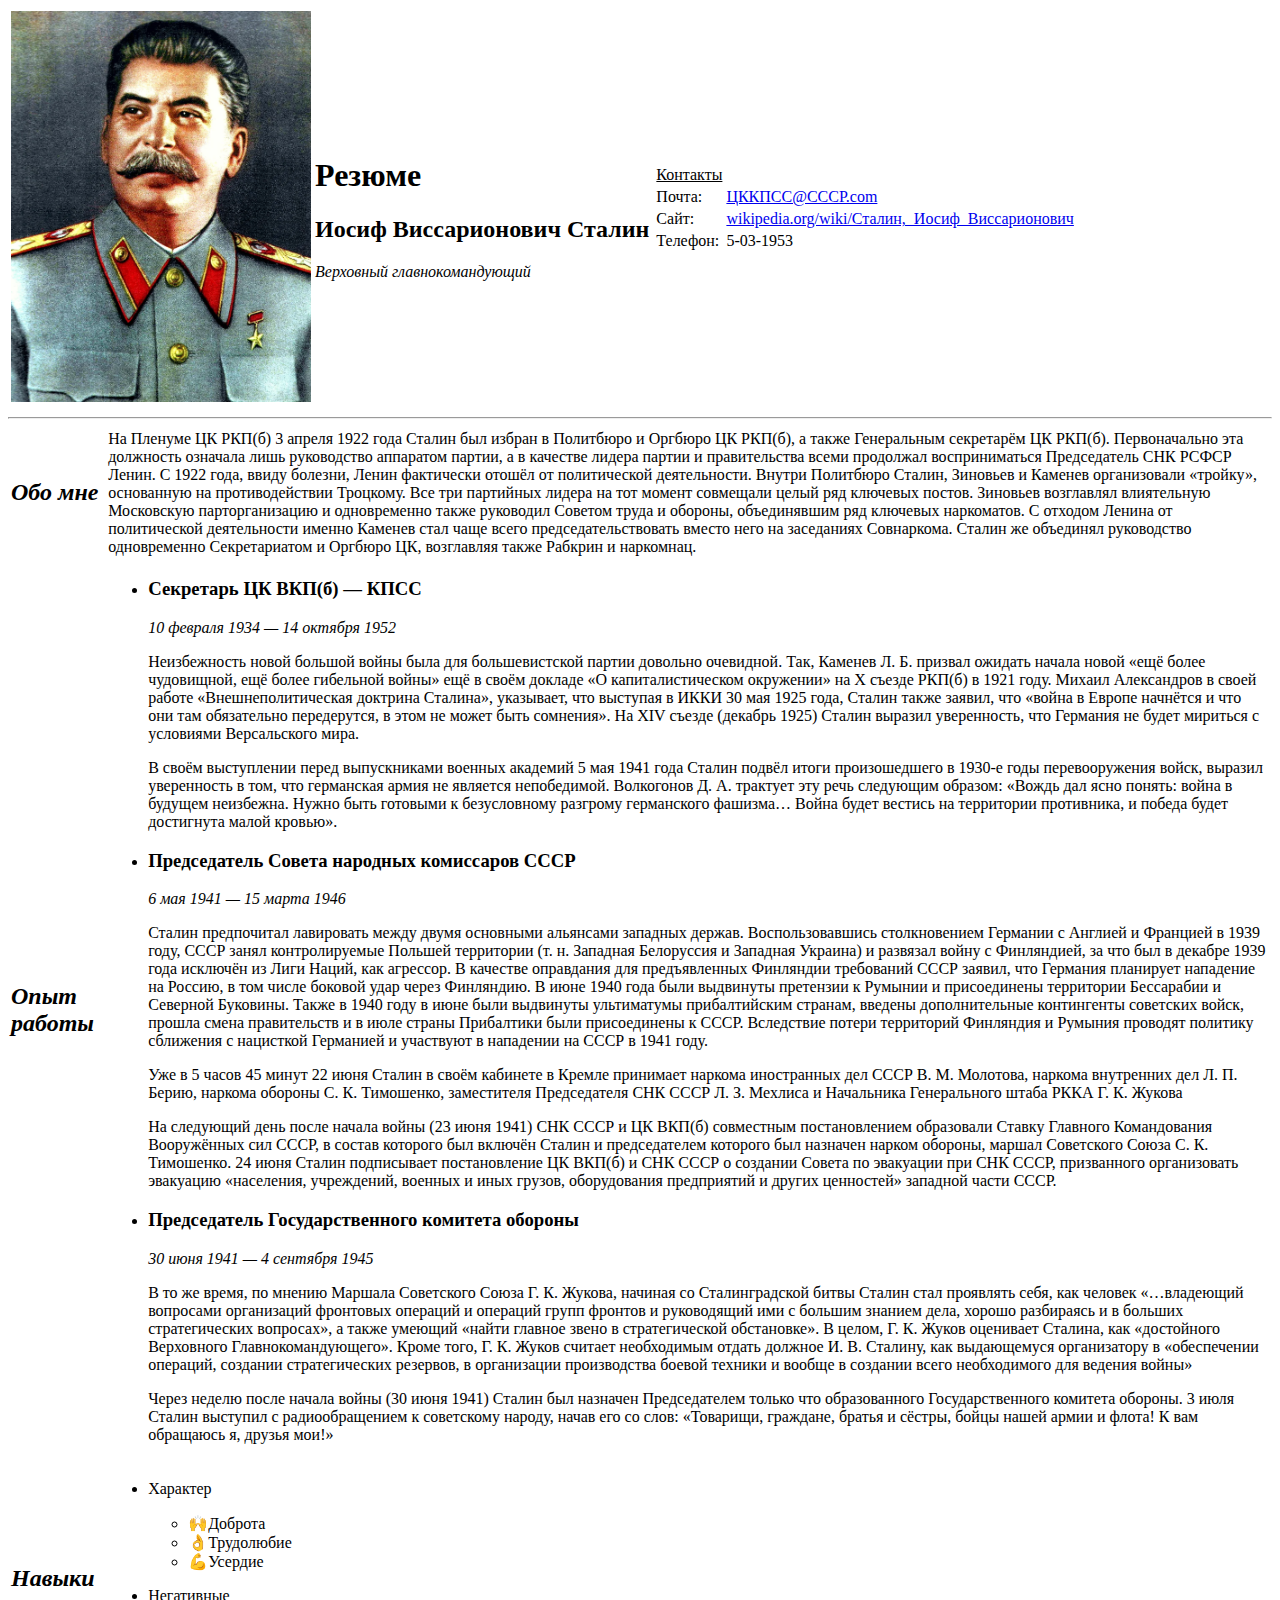
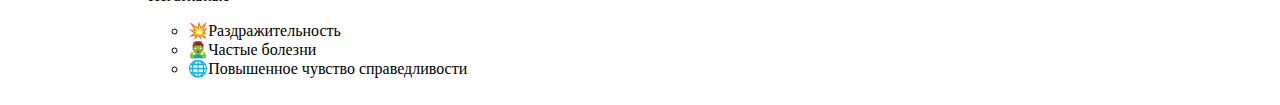
<file: Task-02_HTML/Task2.html>
<!DOCTYPE html>
<html lang="en">

<head>
    <meta charset="utf-8">
    <title>Резюме</title>
</head>

<body>
    <table>
        <tr>
            <td>
                <img src="Stalin.png" width="300" alt="Портрет">
            </td>
            <td>
                <header>
                    <h1> Резюме </h1>
                    <h2><strong>Иосиф Виссарионович Сталин</strong></h2>
                    <i> Верховный главнокомандующий </i>
                </header>
            </td>
            <td>
                <footer>
                    <table>
                        <tr>
                            <td><u>Контакты</u></td>
                        </tr>
                        <tr>
                            <td>Почта:</td>
                            <td><a href="mailto:ЦККПСС@СССР.com">ЦККПСС@СССР.com</a></td>
                        </tr>
                        <tr>
                            <td>Сайт:</td>
                            <td><a href="https://ru.wikipedia.org/wiki/Сталин,_Иосиф_Виссарионович"
                                    target="_blank">wikipedia.org/wiki/Сталин,_Иосиф_Виссарионович</a></td>
                        </tr>
                        <tr>
                            <td>Телефон:</td>
                            <td>5-03-1953</td>
                        </tr>
                    </table>
                </footer>
            </td>
        </tr>
    </table>
    <div>
        <hr>   
    </div>
    <section>
        <table>
            <tr>
                <td>
                    <h2><em>Обо мне</em></h2>
                </td>
                <td>
                    На Пленуме ЦК РКП(б) 3 апреля 1922 года Сталин был избран в Политбюро и Оргбюро ЦК РКП(б),
                    а также Генеральным секретарём ЦК РКП(б). Первоначально эта должность означала лишь руководство
                    аппаратом партии, а в качестве лидера партии и правительства всеми продолжал восприниматься
                    Председатель СНК РСФСР Ленин.

                    С 1922 года, ввиду болезни, Ленин фактически отошёл от политической деятельности. Внутри Политбюро
                    Сталин, Зиновьев и Каменев организовали «тройку», основанную на противодействии Троцкому. Все три
                    партийных лидера на тот момент совмещали целый ряд ключевых постов. Зиновьев возглавлял влиятельную
                    Московскую парторганизацию и одновременно также руководил Советом труда и обороны, объединявшим ряд
                    ключевых
                    наркоматов. С отходом Ленина от политической деятельности именно Каменев стал чаще всего
                    председательствовать
                    вместо него на заседаниях Совнаркома. Сталин же объединял руководство одновременно Секретариатом и
                    Оргбюро ЦК,
                    возглавляя также Рабкрин и наркомнац.
                </td>
            </tr>
            <tr>
                <td>
                    <h2><em>Опыт работы</em></h2>
                </td>
                <td>
                    <ul>
                        <li>
                            <h3>Секретарь ЦК ВКП(б) — КПСС</h3>
                            <i>10 февраля 1934 — 14 октября 1952</i>
                            <p>
                                Неизбежность новой большой войны была для большевистской партии довольно очевидной.
                                Так, Каменев Л. Б. призвал ожидать начала новой «ещё более чудовищной, ещё более
                                гибельной
                                войны» ещё в своём докладе «О капиталистическом окружении» на X съезде РКП(б) в 1921
                                году.
                                Михаил Александров в своей работе «Внешнеполитическая доктрина Сталина», указывает, что
                                выступая
                                в ИККИ 30 мая 1925 года, Сталин также заявил, что «война в Европе начнётся и что они там
                                обязательно передерутся, в этом не может быть сомнения». На XIV съезде (декабрь 1925)
                                Сталин
                                выразил уверенность, что Германия не будет мириться с условиями Версальского мира.
                            </p>
                            <p>
                                В своём выступлении перед выпускниками военных академий 5 мая 1941 года Сталин подвёл
                                итоги произошедшего
                                в 1930-е годы перевооружения войск, выразил уверенность в том, что германская армия не
                                является
                                непобедимой. Волкогонов Д. А. трактует эту речь следующим образом: «Вождь дал ясно
                                понять: война в
                                будущем неизбежна. Нужно быть готовыми к безусловному разгрому германского фашизма…
                                Война будет вестись
                                на территории противника, и победа будет достигнута малой кровью».
                            </p>
                        </li>
                        <li>
                            <h3>Председатель Совета народных комиссаров СССР</h3>
                            <i>6 мая 1941 — 15 марта 1946</i>
                            <p>
                                Сталин предпочитал лавировать между двумя основными альянсами западных держав.
                                Воспользовавшись
                                столкновением Германии с Англией и Францией в 1939 году, СССР занял контролируемые
                                Польшей территории
                                (т. н. Западная Белоруссия и Западная Украина) и развязал войну с Финляндией, за что был
                                в декабре 1939
                                года исключён из Лиги Наций, как агрессор. В качестве оправдания для предъявленных
                                Финляндии требований
                                СССР заявил, что Германия планирует нападение на Россию, в том числе боковой удар через
                                Финляндию.
                                В июне 1940 года были выдвинуты претензии к Румынии и присоединены территории Бессарабии
                                и Северной
                                Буковины. Также в 1940 году в июне были выдвинуты ультиматумы прибалтийским странам,
                                введены
                                дополнительные контингенты советских войск, прошла смена правительств и в июле страны
                                Прибалтики
                                были присоединены к СССР. Вследствие потери территорий Финляндия и Румыния проводят
                                политику сближения
                                с нацисткой Германией и участвуют в нападении на СССР в 1941 году.
                            </p>
                            <p>
                                Уже в 5 часов 45 минут 22 июня Сталин в своём кабинете в Кремле принимает наркома
                                иностранных дел СССР
                                В. М. Молотова, наркома внутренних дел Л. П. Берию, наркома обороны С. К. Тимошенко,
                                заместителя
                                Председателя СНК СССР Л. З. Мехлиса и Начальника Генерального штаба РККА Г. К. Жукова
                            </p>
                            <p>
                                На следующий день после начала войны (23 июня 1941) СНК СССР и ЦК ВКП(б) совместным
                                постановлением
                                образовали Ставку Главного Командования Вооружённых сил СССР, в состав которого был
                                включён Сталин и
                                председателем которого был назначен нарком обороны, маршал Советского Союза С. К.
                                Тимошенко. 24 июня
                                Сталин подписывает постановление ЦК ВКП(б) и СНК СССР о создании Совета по эвакуации при
                                СНК СССР,
                                призванного организовать эвакуацию «населения, учреждений, военных и иных грузов,
                                оборудования
                                предприятий и других ценностей» западной части СССР.
                            </p>
                        </li>
                        <li>
                            <h3>Председатель Государственного комитета обороны</h3>
                            <i>30 июня 1941 — 4 сентября 1945</i>
                            <p>
                                В то же время, по мнению Маршала Советского Союза Г. К. Жукова, начиная со
                                Сталинградской битвы
                                Сталин стал проявлять себя, как человек «…владеющий вопросами организаций фронтовых
                                операций и
                                операций групп фронтов и руководящий ими с большим знанием дела, хорошо разбираясь и в
                                больших
                                стратегических вопросах», а также умеющий «найти главное звено в стратегической
                                обстановке».
                                В целом, Г. К. Жуков оценивает Сталина, как «достойного Верховного Главнокомандующего».
                                Кроме
                                того, Г. К. Жуков считает необходимым отдать должное И. В. Сталину, как выдающемуся
                                организатору
                                в «обеспечении операций, создании стратегических резервов, в организации производства
                                боевой
                                техники и вообще в создании всего необходимого для ведения войны»
                            </p>
                            <p>
                                Через неделю после начала войны (30 июня 1941) Сталин был назначен Председателем только
                                что образованного
                                Государственного комитета обороны.

                                3 июля Сталин выступил с радиообращением к советскому народу, начав его со слов:
                                «Товарищи, граждане,
                                братья и сёстры, бойцы нашей армии и флота! К вам обращаюсь я, друзья мои!»
                            </p>
                        </li>
                    </ul>
                </td>
            </tr>
            <tr>
                <td>
                    <h2><em>Навыки</em></h2>
                </td>
                <td>
                    <ul>
                        <li>
                            <p>Характер</p>
                            <ul>
                                <li>🙌Доброта</li>
                                <li>👌Трудолюбие</li>
                                <li>💪Усердие</li>
                            </ul>
                        </li>
                        <li>
                            <p>Негативные</p>
                            <ul>
                                <li>💥Раздражительность</li>
                                <li>🧟‍♂️Частые болезни</li>
                                <li>🌐Повышенное чувство справедливости</li>
                            </ul>
                        </li>
                    </ul>
                </td>
            </tr>
        </table>
    </section>
</body>

</html>
</file>
<file: 03_Task_CSS_Selectors/styles.css>
body {
    background-color:#bdc3c7;
}

h1 {
    color:#9b59b6;
}

h2 {
    color:orange;
}

li {
    color:blue;
}

p {
    background-color: yellow;
}

input {
    border: solid 3px red;
}

.hello {
    background-color: white;
}

#special {
    border: solid 2px green;
}

div p {
    font-size: 25px;
}

input[type="text"] {
    background-color: gray;
}

div:nth-of-type(3) p {
    background: pink;
}

div:nth-of-type(3) p:nth-of-type(2) {
    border: solid 5px white;
}

div:nth-of-type(3) em {
    font-size: 20px;
    background: white;
}

input:checked {
    margin-left: 50px;
}

label {
    text-transform: uppercase;
}

#special::first-letter {
    color: green;
    font-size: 100px;
}

h1:hover {
    color: red;
}

a:visited {
    color: green;
}
</file>
<file: 04_Task_CSS_Blog/styles.css>
a:hover, a:visited:hover {
    color: blue;
}
a:visited {
    color: green;
}

.header {
    width: 100%;
    background: yellow;
    text-align: center;
}

.left-menu {
    width: 20%;
    display: inline-block;
    vertical-align: top;
}

.content {
    width: 60%;
    border-left: 4px solid green;
    padding: 10px 0 0 10px;
    display: inline-block;
    vertical-align: top;
}

.right-menu {
    list-style-type: none;
    margin-top: 20px;
    width: 20%;
    border: 4px dotted green;
    display: inline-block;
    vertical-align: top;
    text-align: end;
    box-sizing: border-box;
    position: absolute;
    right: 0;
}

.right-menu-text {
    padding-right: 10px;
}

.footer {
    text-align: center;
}

ul {
    list-style: none;
    padding: 0;
  }
</file>
<file: 05_Task_CSS_CV/style.css>
body {
    width: 100%;
    margin: 0;
    font-family:'Segoe UI', sans-serif;
  }
  
  .my-avatar {
    width: 75px;
  }
  
  header {
    margin-top: 10px;
    background-color: rgb(241, 239, 239);
  }
  
  .contacts {
      text-align: right;
      padding-right: 100px;
    }
  
  table {
    padding: 0 30px;
    width: 100%;
    table-layout: fixed;
  }
  
  .about-me {
    width: 100%;
  }
  
  .td-picture {
    width: 75px;
  }
  
  section td:first-of-type {
    width: 15%;
  }
  
  section hr {
    margin-left: 30px;
    margin-right: 50px;
    opacity: 0.4;
    color:rgb(56, 54, 54);
  }
  
  .headerline {
    border: 1px solid rgb(233, 166, 41);
    margin: 0;;
  }
  
  h2 {
    color: rgb(255, 72, 0);
  }
  
  h2,
  h3 {
    font-weight: 300;
  }
  
  ul {
    list-style: none;
    padding: 0;
  }
  
  progress {
    margin-right: 20px;
  }
  
  a {
    text-decoration: none;
    color: black;
  }
  
  a:visited {
    color:rgb(175, 100, 100);
  }
  
  a:hover {
    color: rgb(189, 115, 115);
  }
</file>
<file: 09_Task_JS_and_DOM/styles.css>
body {
    margin: 10px;
    font-size: 25px;
    font-family: Georgia, serif;;
    background-color: rgb(153, 120, 120);
}

h1 {
    background-color: rgb(196, 189, 189);
}
</file>
